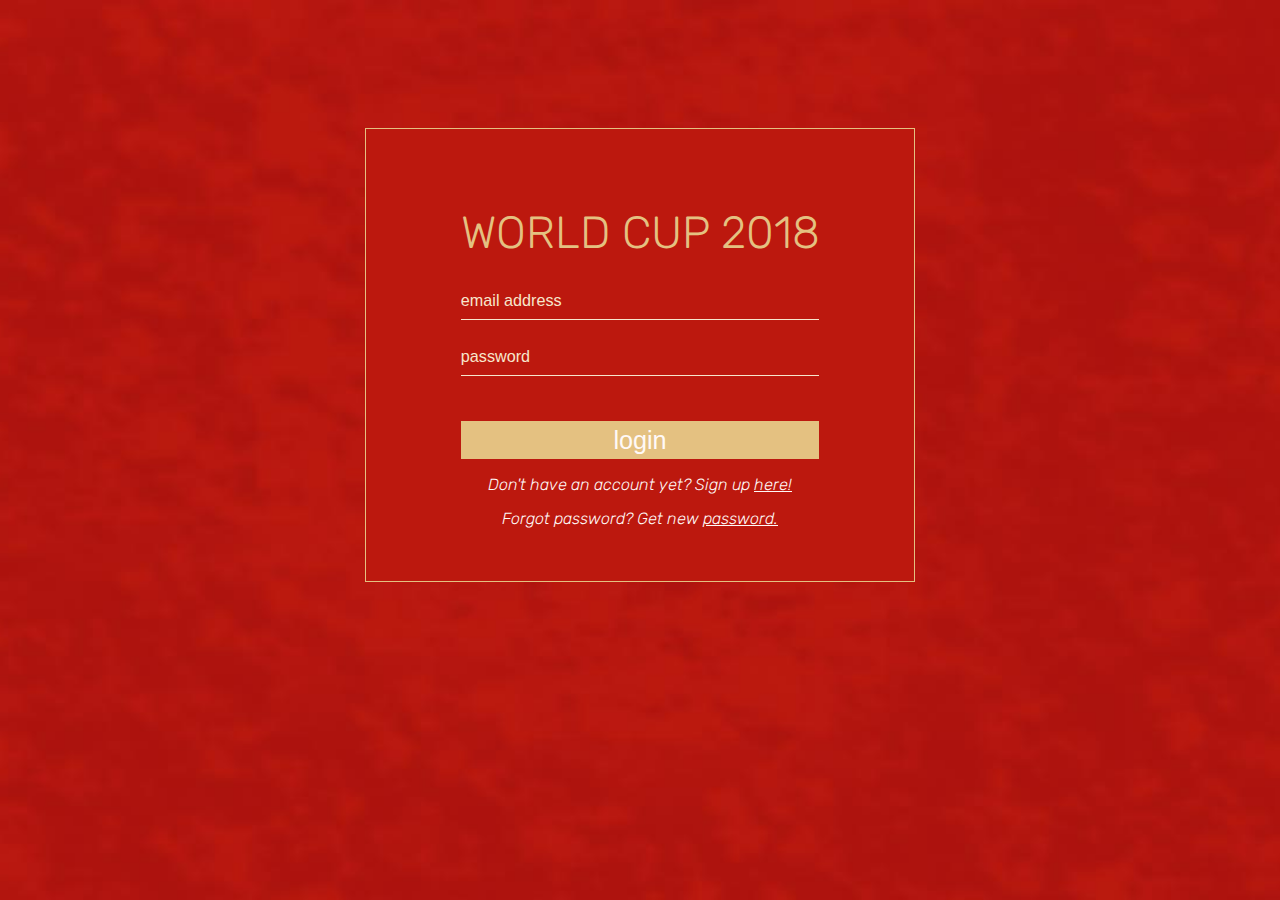
<file: www/index.html>
<!DOCTYPE html>
<html>
<head>
  <meta charset="UTF-8">
  <title>World Cup 2018 Login</title>
  <meta name="viewport" content="width=device-width, initial-scale=1.0, maximum-scale=3.0, minimum-scale=1.0, user-scalable=yes">
  <link href="https://fonts.googleapis.com/css?family=Rubik:300,400%7CZilla+Slab+Highlight" rel="stylesheet">
  <link href="css/reset.css" rel="stylesheet">
  <link href="css/wc-styles.css" rel="stylesheet">
  <!--<link href="https://unpkg.com/material-components-web@latest/dist/material-components-web.min.css" rel="stylesheet">-->
</head>

<body>
  <div class="hpBg">
    <div class="hpBox">
      <h1>world cup 2018</h1>
      <form action="#" id="logIn">
        <div>
          <input id="email" type="text" placeholder="email address">
        </div>

        <div>
          <input id="password" type="password" placeholder="password">
        </div>

        <button type="submit" class="btn">
          login
        </button>
      </form>
      <p>Don't have an account yet? Sign up <a href="admin-or-member.html">here!</a></p>
      <p>Forgot password? Get new <a href="#">password.</a></p>
    </div>
    <!-- end .hpBox-->
  </div>
  <!-- end .hpBg-->
</body>
</html>
</file>
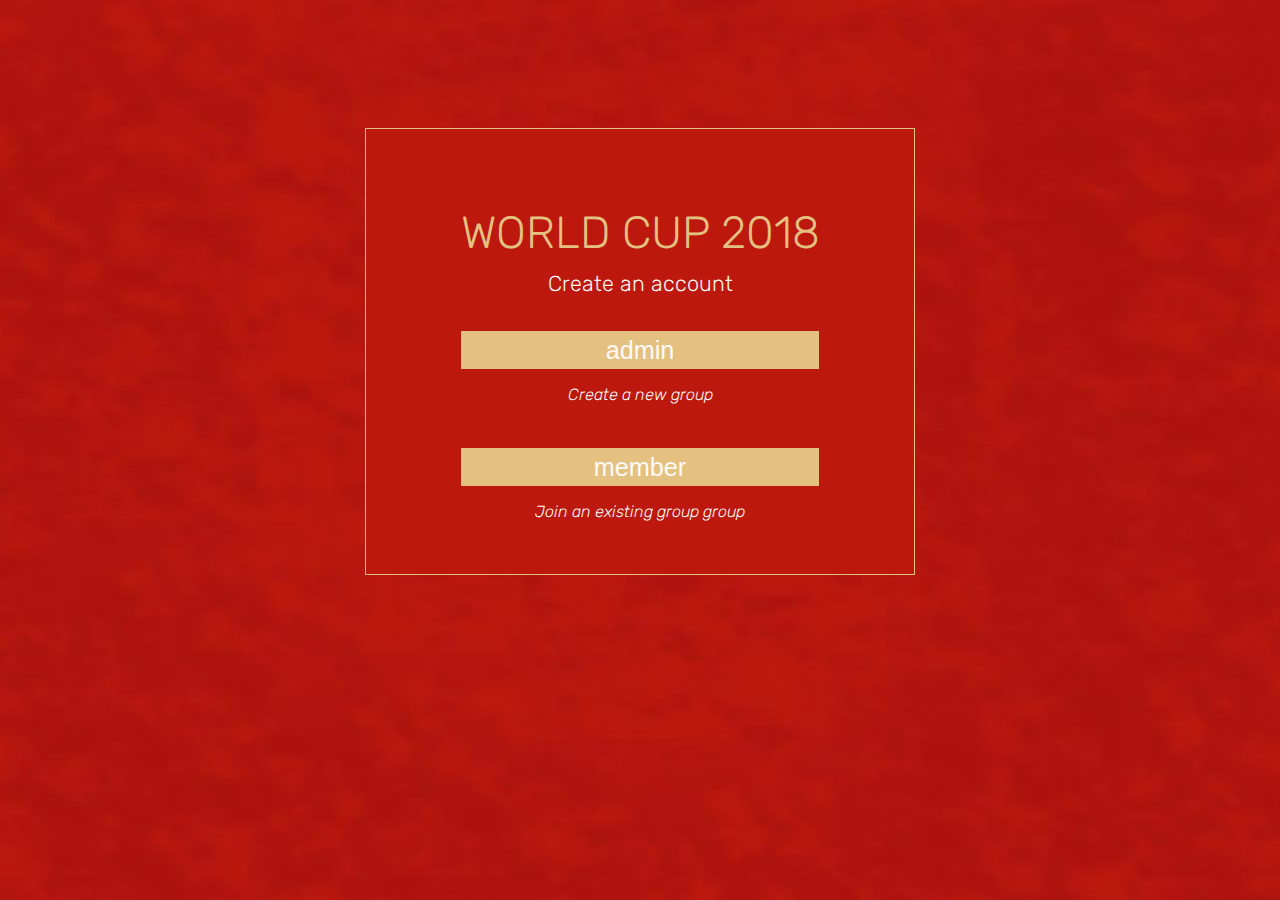
<file: www/admin-or-member.html>
<!doctype html>
<html>
<head>
<meta charset="UTF-8">
<title>Admin or Member</title>
<meta name="viewport" content="width=device-width, initial-scale=1.0, maximum-scale=3.0, minimum-scale=1.0, user-scalable=yes">
  <link href="https://fonts.googleapis.com/css?family=Rubik:300,400%7CZilla+Slab+Highlight" rel="stylesheet">
  <link href="css/reset.css" rel="stylesheet">
  <link href="css/wc-styles.css" rel="stylesheet">
  <!--<link href="https://unpkg.com/material-components-web@latest/dist/material-components-web.min.css" rel="stylesheet">-->
</head>

<body>
  <div class="hpBg">
    <div class="hpBox">
      <h1>world cup 2018</h1>
      <h2>Create an account</h2>
      <form action="new-admin.html" id="admin">
        <button type="submit" class="btn">
          admin
        </button>
      </form>
      <p>Create a new group</p>

      <form action="new-user.html" id="member">
        <button type="submit" class="btn">
          member
        </button>
      </form>
      <p>Join an existing group group</p>
    </div>
    <!-- end .hpBox-->
  </div>
  <!-- end .hpBg-->
</body>
</html>
</file>
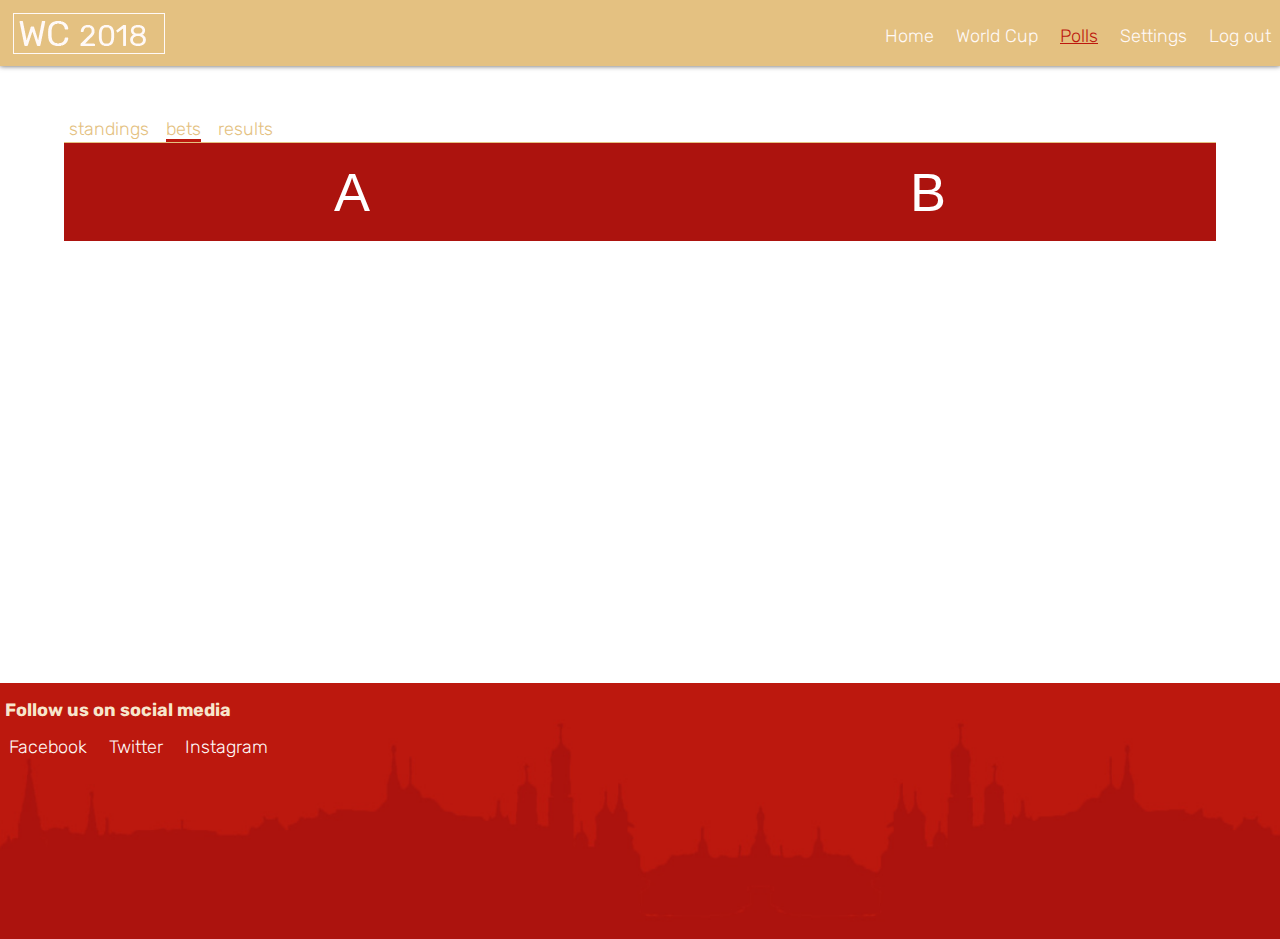
<file: www/bets.html>
<!doctype html>
<html>
<head>
<meta charset="UTF-8">
<title>Bets</title>
<meta name="viewport" content="width=device-width, initial-scale=1.0, maximum-scale=3.0, minimum-scale=1.0, user-scalable=yes">
<link href="https://fonts.googleapis.com/css?family=Rubik:300,400%7CZilla+Slab+Highlight" rel="stylesheet">
<link href="css/reset.css" rel="stylesheet">
<link href="css/wc-styles.css" rel="stylesheet">
</head>
<body>
  <div class="container">
    <img src="images/logo.png" alt="world cup 2018" id="logo">
    <nav role="navigation">
      <label for="show-menu" id="show-menu-label"></label>
      <input type="checkbox" id="show-menu" role="button" />

      <ul class="topnav">
        <li><a href="home-page.html">Home</a></li>
        <li><a href="world-cup.html">World Cup</a></li>
        <li><a href="standings.html"  class="active">Polls</a></li>
        <li><a href="settings.html">Settings</a></li>
        <li><a href="#">Log out</a></li>
      </ul>

    </nav>
  </div>

  <nav class="subNav">
    <ul>
      <li><a href="standings.html">standings</a></li>
      <li><a href="bets.html" class="active">bets</a></li>
      <li><a href="results.html">results</a></li>
    </ul>
  </nav>

  <main>
    <div class="flexContainer">
    <div class ="flexItem">
    <button class="accordion">A</button>
    <div class="groups">
      <form action="#">
        <fieldset>
          <label for="teamO">team1</label>
          <label for="teamT">team2</label>
          <input id="teamO" type="text" placeholder="-">
          <input id="teamT" type="text" placeholder="-">

          <p>Results - / -</p>
        </fieldset>

        <fieldset>
          <label for="teamTh">team3</label>
          <label for="teamF">team4</label>
          <input id="teamTh" type="text" placeholder="-">
          <input id="teamF" type="text" placeholder="-">

          <p>Results - / -</p>
        </fieldset>

        <button type="submit" class="btn">
          save
        </button>

      </form>

      <table class="standings bets">
        <thead>
          <tr>
            <th>No</th>
            <th>Team</th>
            <th>MP</th>
            <th>GD</th>
            <th>Points</th>
          </tr>
        </thead>

        <tbody>
          <tr>
            <td>1</td>
            <td>Team1</td>
            <td>0</td>
            <td>0</td>
            <td>0</td>
          </tr>

          <tr>
            <td>1</td>
            <td>Team1</td>
            <td>0</td>
            <td>0</td>
            <td>0</td>
          </tr>
        </tbody>
      </table>

    </div>
  </div> <!--end group A-->

  <div class ="flexItem">
  <button class="accordion">B</button>
  <div class="groups">
    <form action="#">
      <fieldset>
        <label for="teamO">team1</label>
        <label for="teamT">team2</label>
        <input id="teamO" type="text" placeholder="-">
        <input id="teamT" type="text" placeholder="-">

        <p>Results - / -</p>
      </fieldset>

      <fieldset>
        <label for="teamTh">team3</label>
        <label for="teamF">team4</label>
        <input id="teamTh" type="text" placeholder="-">
        <input id="teamF" type="text" placeholder="-">

        <p>Results - / -</p>
      </fieldset>

      <button type="submit" class="btn">
        save
      </button>

    </form>

    <table class="standings bets">
      <thead>
        <tr>
          <th>No</th>
          <th>Team</th>
          <th>MP</th>
          <th>GD</th>
          <th>Points</th>
        </tr>
      </thead>

      <tbody>
        <tr>
          <td>1</td>
          <td>Team1</td>
          <td>0</td>
          <td>0</td>
          <td>0</td>
        </tr>

        <tr>
          <td>1</td>
          <td>Team1</td>
          <td>0</td>
          <td>0</td>
          <td>0</td>
        </tr>
      </tbody>
    </table>

  </div>
</div> <!--end group B-->
</div> <!--end flexContainer-->
  </main>

  <footer>
    <div class="socialMedia">
      <h2>Follow us on social media</h2>

      <a href="http://facebook.com">Facebook</a>
      <a href="http://twitter.com">Twitter</a>
      <a href="http://instagram.com">Instagram</a>

    </div>
  </footer>

  <script>
var acc = document.getElementsByClassName("accordion");
var i;

for (i = 0; i < acc.length; i++) {
  acc[i].addEventListener("click", function() {
    this.classList.toggle("active");
    var panel = this.nextElementSibling;
    if (panel.style.maxHeight){
      panel.style.maxHeight = null;
    } else {
      panel.style.maxHeight = panel.scrollHeight + "px";
    }
  });
}
</script>
</body>
</html>
</file>
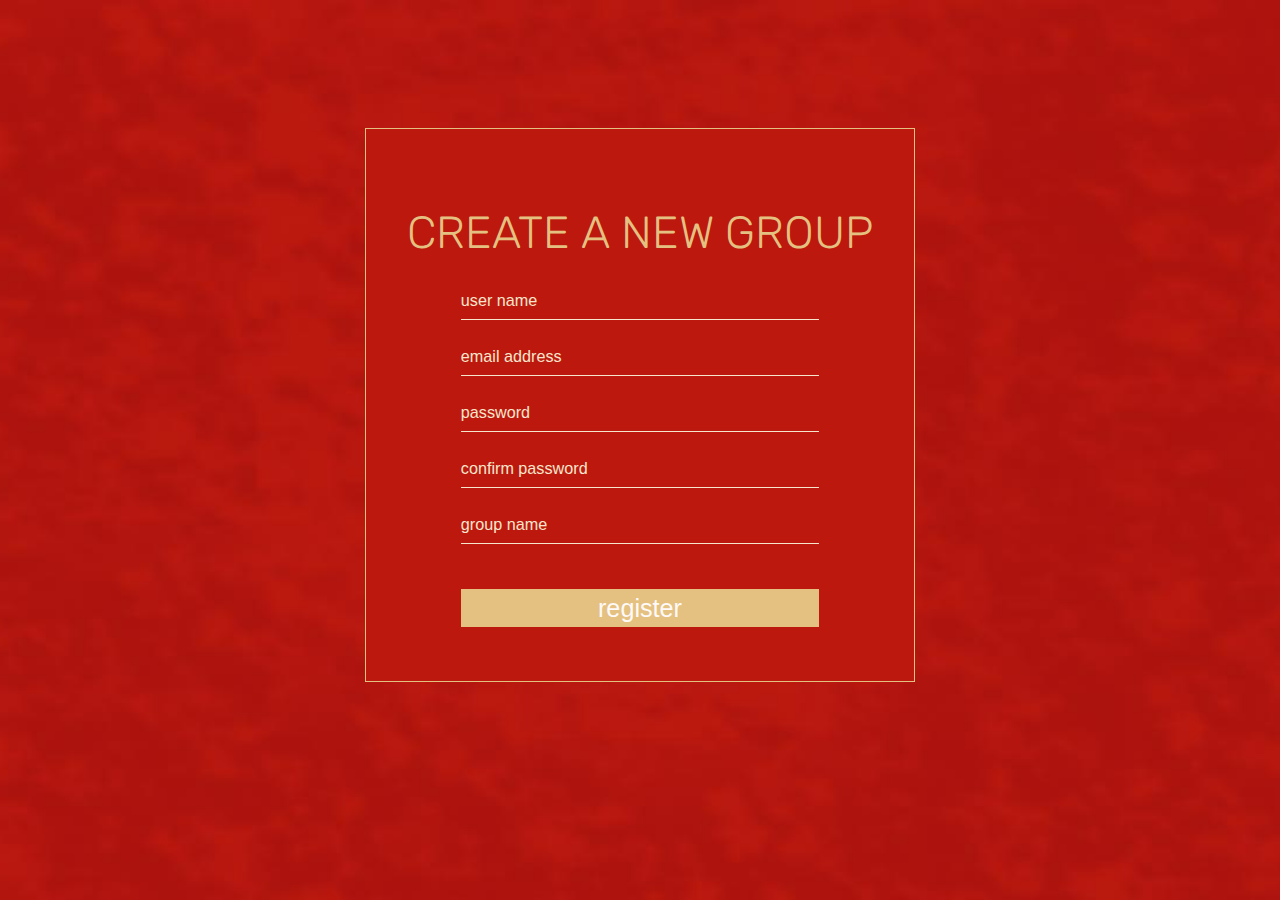
<file: www/new-admin.html>
<!doctype html>
<html>
<head>
<meta charset="UTF-8">
<title>New user</title>
<meta name="viewport" content="width=device-width, initial-scale=1.0, maximum-scale=3.0, minimum-scale=1.0, user-scalable=yes">
<link href="https://fonts.googleapis.com/css?family=Rubik:300,400%7CZilla+Slab+Highlight" rel="stylesheet">
<link href="css/reset.css" rel="stylesheet">
<link href="css/wc-styles.css" rel="stylesheet">
</head>

<body>
  <div class="hpBg">
    <div class="hpBox">
      <h1>Create a new group</h1>
      <form action="#" id="logIn">
        <div>
          <input id="userName" type="text" placeholder="user name">
        </div>

        <div>
          <input id="email" type="text" placeholder="email address">
        </div>

        <div>
          <input id="password" type="password" placeholder="password">
        </div>

        <div>
          <input id="confirmPassword" type="password" placeholder="confirm password">
        </div>

        <div>
          <input id="groupName" type="text" placeholder="group name">
        </div>

        <button type="submit" class="btn">
          register
        </button>
      </form>
    </div>
    <!-- end .hpBox-->
  </div>
  <!-- end .hpBg-->
</body>

</html>
</file>
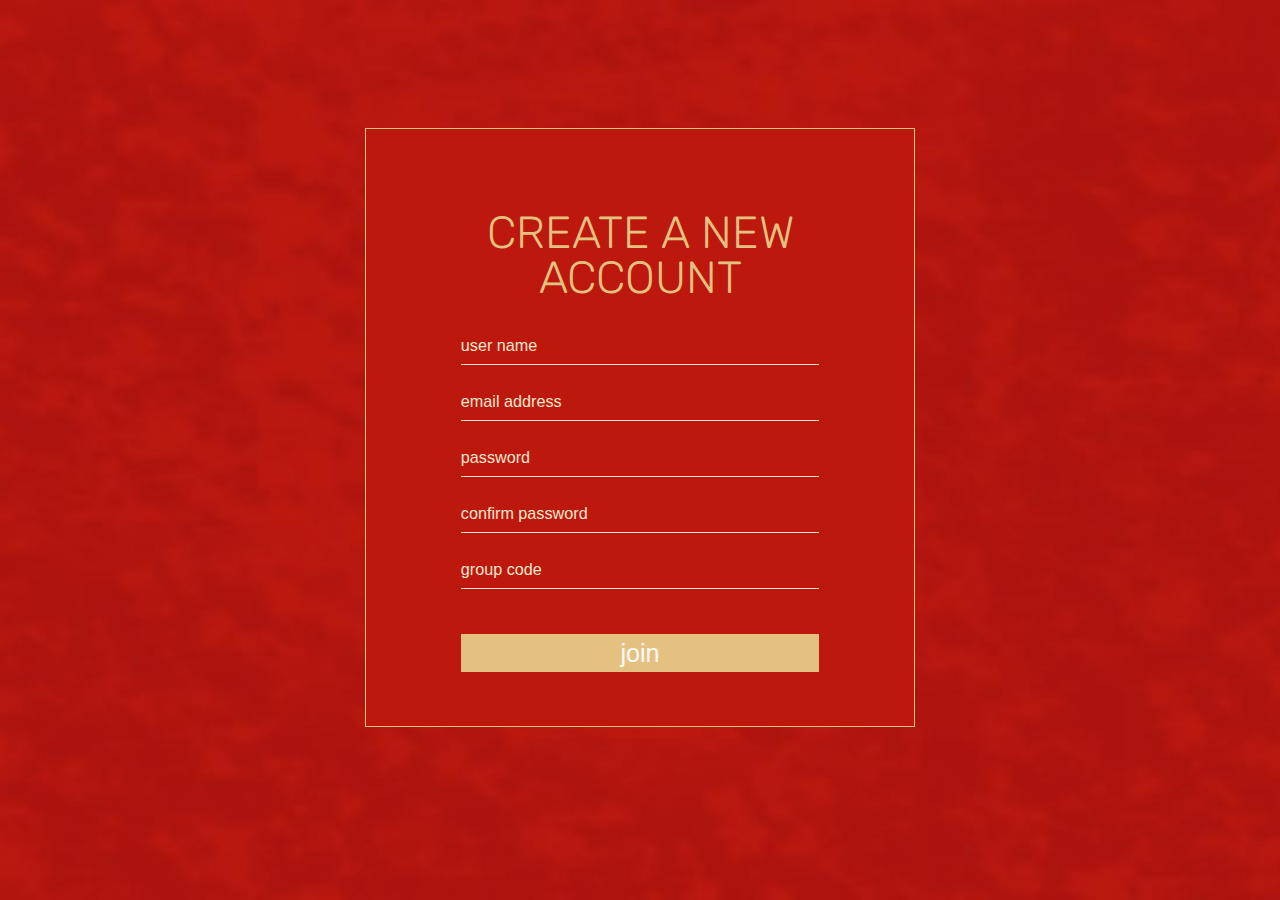
<file: www/new-user.html>
<!doctype html>
<html>
<head>
<meta charset="UTF-8">
<title>New user</title>
<meta name="viewport" content="width=device-width, initial-scale=1.0, maximum-scale=3.0, minimum-scale=1.0, user-scalable=yes">
<link href="https://fonts.googleapis.com/css?family=Rubik:300,400%7CZilla+Slab+Highlight" rel="stylesheet">
<link href="css/reset.css" rel="stylesheet">
<link href="css/wc-styles.css" rel="stylesheet">
</head>

<body>
  <div class="hpBg">
    <div class="hpBox">
      <h1>Create a new account</h1>
      <form action="#" id="logIn">
        <div>
          <input id="userName" type="text" placeholder="user name">
        </div>

        <div>
          <input id="email" type="text" placeholder="email address">
        </div>

        <div>
          <input id="password" type="password" placeholder="password">
        </div>

        <div>
          <input id="confirmPassword" type="password" placeholder="confirm password">
        </div>

        <div>
          <input id="groupCode" type="text" placeholder="group code">
        </div>

        <button type="submit" class="btn">
          join
        </button>
      </form>
    </div>
    <!-- end .hpBox-->
  </div>
  <!-- end .hpBg-->
</body>

</html>
</file>
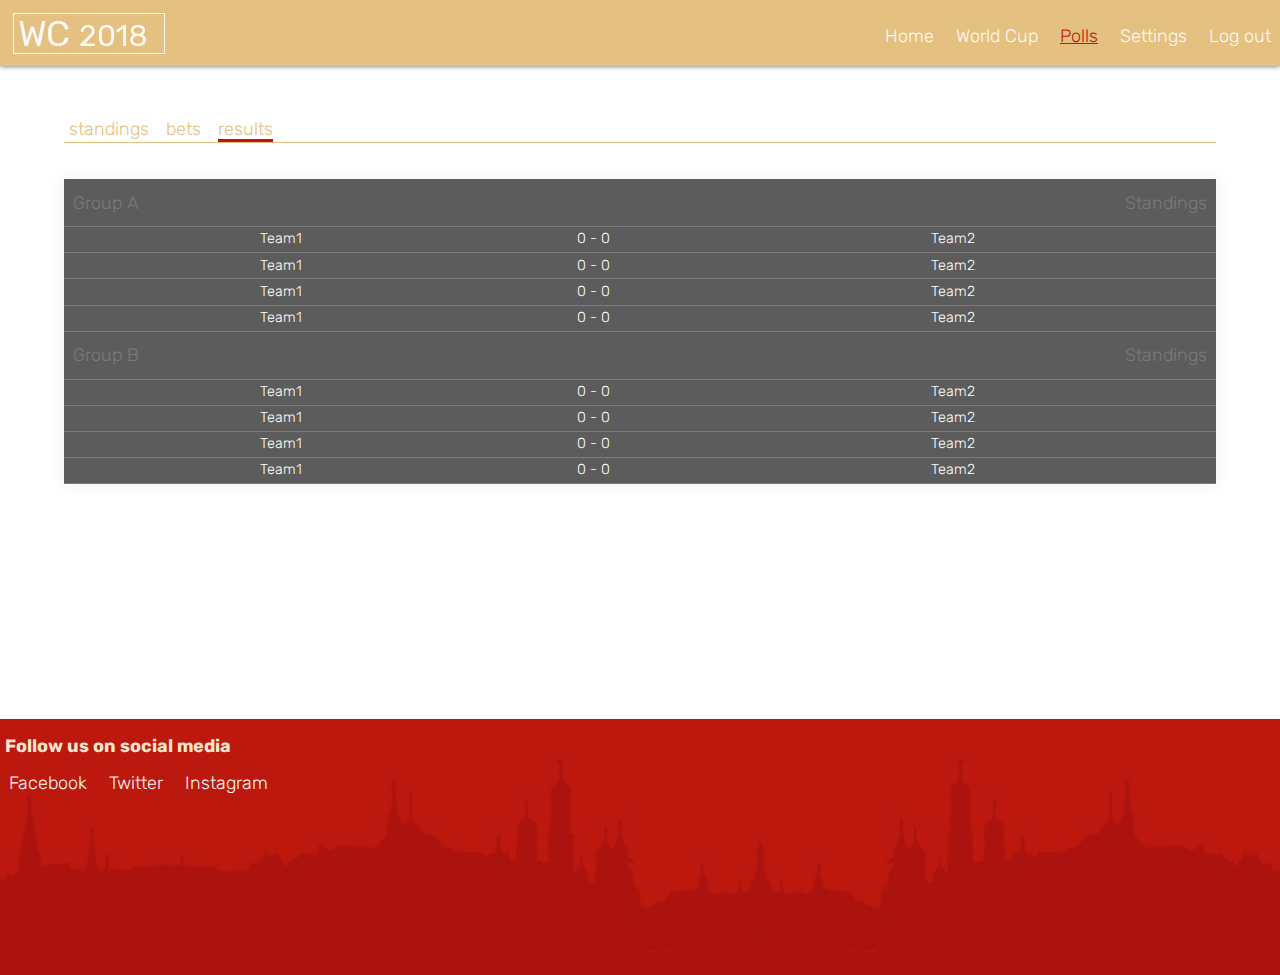
<file: www/results.html>
<!doctype html>
<html>
<head>
<meta charset="UTF-8">
<title>Standings</title>
<meta name="viewport" content="width=device-width, initial-scale=1.0, maximum-scale=3.0, minimum-scale=1.0, user-scalable=yes">
  <link href="https://fonts.googleapis.com/css?family=Rubik:300,400%7CZilla+Slab+Highlight" rel="stylesheet">
  <link href="css/reset.css" rel="stylesheet">
  <link href="css/wc-styles.css" rel="stylesheet">
  <!--<link href="https://unpkg.com/material-components-web@latest/dist/material-components-web.min.css" rel="stylesheet">-->
</head>

<body>
  <div class="container">
    <img src="images/logo.png" alt="world cup 2018" id="logo">
    <nav role="navigation">
      <label for="show-menu" id="show-menu-label"></label>
      <input type="checkbox" id="show-menu" role="button" />

      <ul class="topnav">
        <li><a href="home-page.html">Home</a></li>
        <li><a href="world-cup.html">World Cup</a></li>
        <li><a href="standings.html"  class="active">Polls</a></li>
        <li><a href="settings.html">Settings</a></li>
        <li><a href="#">Log out</a></li>
      </ul>

    </nav>
  </div>

  <nav class="subNav">
    <ul>
      <li><a href="standings.html" >standings</a></li>
      <li><a href="bets.html">bets</a></li>
      <li><a href="results.html" class="active">results</a></li>
    </ul>
  </nav>

  <main>

    <table class="standings results">

        <tr>
          <td>Group A</td>
          <td></td>
          <td>Standings</td>
        </tr>


        <tr>
          <td>Team1</td>
          <td>0 - 0</td>
          <td>Team2</td>
        </tr>

        <tr>
          <td>Team1</td>
          <td>0 - 0</td>
          <td>Team2</td>
        </tr>

        <tr>
          <td>Team1</td>
          <td>0 - 0</td>
          <td>Team2</td>
        </tr>

        <tr>
          <td>Team1</td>
          <td>0 - 0</td>
          <td>Team2</td>
        </tr>

        <tr>
          <td>Group B</td>
          <td></td>
          <td>Standings</td>
        </tr>


        <tr>
          <td>Team1</td>
          <td>0 - 0</td>
          <td>Team2</td>
        </tr>

        <tr>
          <td>Team1</td>
          <td>0 - 0</td>
          <td>Team2</td>
        </tr>

        <tr>
          <td>Team1</td>
          <td>0 - 0</td>
          <td>Team2</td>
        </tr>

        <tr>
          <td>Team1</td>
          <td>0 - 0</td>
          <td>Team2</td>
        </tr>
    </table>

  </main>

  <footer>
    <div class="socialMedia">
      <h2>Follow us on social media</h2>

      <a href="http://facebook.com">Facebook</a>
      <a href="http://twitter.com">Twitter</a>
      <a href="http://instagram.com">Instagram</a>

    </div>
  </footer>
</body>
</html>
</file>
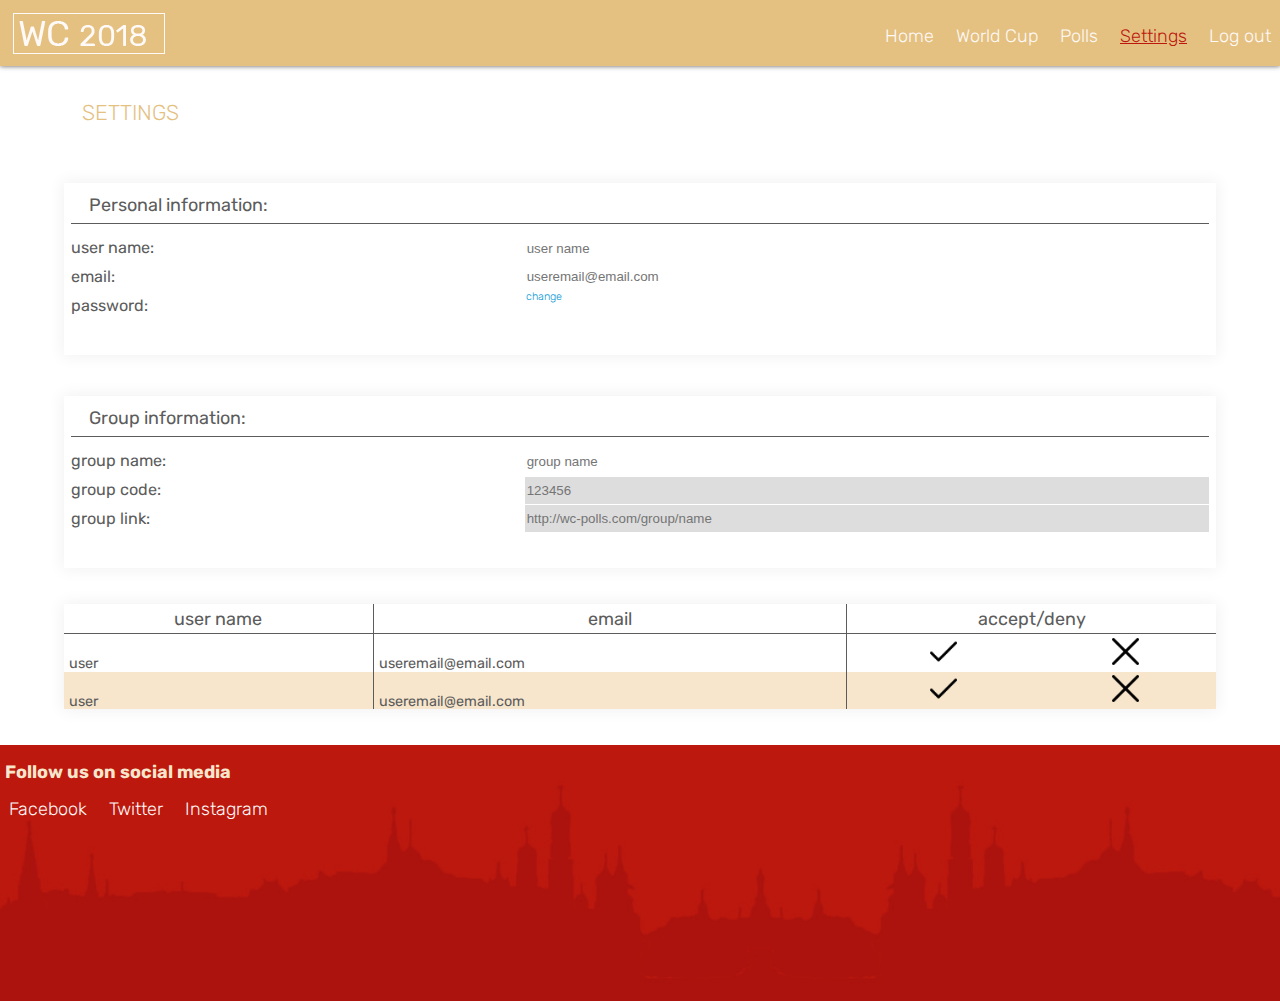
<file: www/settings.html>
<!doctype html>
<html>
<head>
<meta charset="UTF-8">
<title>Settings</title>
<meta name="viewport" content="width=device-width, initial-scale=1.0, maximum-scale=3.0, minimum-scale=1.0, user-scalable=yes">
  <link href="https://fonts.googleapis.com/css?family=Rubik:300,400%7CZilla+Slab+Highlight" rel="stylesheet">
  <link href="css/reset.css" rel="stylesheet">
  <link href="css/wc-styles.css" rel="stylesheet">
  <!--<link href="https://unpkg.com/material-components-web@latest/dist/material-components-web.min.css" rel="stylesheet">-->
</head>

<body>
  <div class="container">
    <img src="images/logo.png" alt="world cup 2018" id="logo">
    <nav role="navigation">
      <label for="show-menu" id="show-menu-label"></label>
      <input type="checkbox" id="show-menu" role="button" />

      <ul class="topnav">
        <li><a href="home-page.html">Home</a></li>
        <li><a href="world-cup.html">World Cup</a></li>
        <li><a href="standings.html">Polls</a></li>
        <li><a href="settings.html" class="active">Settings</a></li>
        <li><a href="#">Log out</a></li>
      </ul>

    </nav>
  </div>

  <main>
    <h1>Settings</h1>

    <form action="#" id="settingsForm">
      <fieldset>
        <legend>Personal information:</legend>

        <div>
          <label for="userName">user name:</label>
          <input type="text" id="userName" placeholder="user name">
        </div>

        <div>
          <label for="email">email:</label>
          <input id="email" type="text" placeholder="useremail@email.com">
        </div>

        <div>
          <label for="password">password:</label>
          <a href="#">change</a>
        </div>
      </fieldset>

      <fieldset>
        <legend>Group information:</legend>

        <div>
          <label for="groupName">group name:</label>
          <input type="text" id="groupName" placeholder="group name">
        </div>

        <div>
          <label for="groupID">group code:</label>
          <input id="groupID" disabled="disabled" type="text" placeholder="123456">
        </div>

        <div>
          <label for="groupLink">group link:</label>
          <input id="groupLink" disabled="disabled" type="text" placeholder="http://wc-polls.com/group/name">
        </div>
      </fieldset>
    </form>

    <table>
      <thead>
        <tr>
          <th>user name</th>
          <th>email</th>
          <th>accept/deny</th>
        </tr>
      </thead>

      <tbody>
        <tr>
          <td>user</td>
          <td>useremail@email.com</td>
          <td>
            <a href="#"><img src="images/tick.png" alt="accept"></a>
            <a href="#"><img src="images/cancel.png" alt="deny"></a>
          </td>
        </tr>

        <tr>
          <td>user</td>
          <td>useremail@email.com</td>
          <td>
            <a href="#"><img src="images/tick.png" alt="accept"></a>
            <a href="#"><img src="images/cancel.png" alt="deny"></a>
          </td>
        </tr>
      </tbody>
    </table>

  </main>

  <footer>
    <div class="socialMedia">
      <h2>Follow us on social media</h2>

      <a href="http://facebook.com">Facebook</a>
      <a href="http://twitter.com">Twitter</a>
      <a href="http://instagram.com">Instagram</a>

    </div>
  </footer>
</body>
</html>
</file>
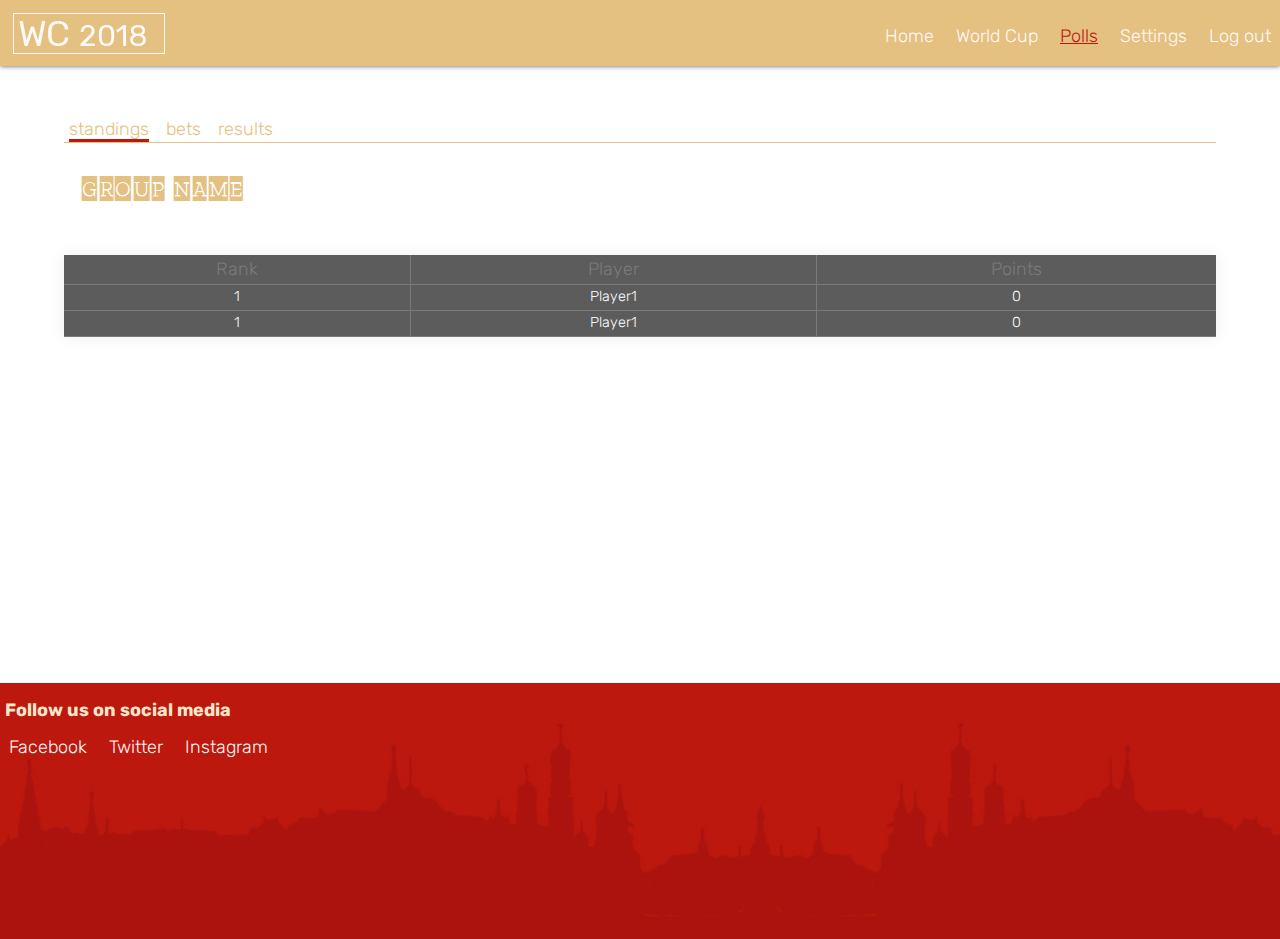
<file: www/standings.html>
<!doctype html>
<html>
<head>
<meta charset="UTF-8">
<title>Standings</title>
<meta name="viewport" content="width=device-width, initial-scale=1.0, maximum-scale=3.0, minimum-scale=1.0, user-scalable=yes">
  <link href="https://fonts.googleapis.com/css?family=Rubik:300,400%7CZilla+Slab+Highlight" rel="stylesheet">
  <link href="css/reset.css" rel="stylesheet">
  <link href="css/wc-styles.css" rel="stylesheet">
  <!--<link href="https://unpkg.com/material-components-web@latest/dist/material-components-web.min.css" rel="stylesheet">-->
</head>

<body>
  <div class="container">
    <img src="images/logo.png" alt="world cup 2018" id="logo">
    <nav role="navigation">
      <label for="show-menu" id="show-menu-label"></label>
      <input type="checkbox" id="show-menu" role="button" />

      <ul class="topnav">
        <li><a href="home-page.html">Home</a></li>
        <li><a href="world-cup.html">World Cup</a></li>
        <li><a href="standings.html"  class="active">Polls</a></li>
        <li><a href="settings.html">Settings</a></li>
        <li><a href="#">Log out</a></li>
      </ul>

    </nav>
  </div>

  <nav class="subNav">
    <ul>
      <li><a href="standings.html" class="active">standings</a></li>
      <li><a href="bets.html">bets</a></li>
      <li><a href="results.html">results</a></li>
    </ul>
  </nav>

  <main>
    <h1 class="pollsH">Group name</h1>

    <table class="standings">
      <thead>
        <tr>
          <th>Rank</th>
          <th>Player</th>
          <th>Points</th>
        </tr>
      </thead>

      <tbody>
        <tr>
          <td>1</td>
          <td>Player1</td>
          <td>0</td>
        </tr>

        <tr>
          <td>1</td>
          <td>Player1</td>
          <td>0</td>
        </tr>
      </tbody>
    </table>

  </main>

  <footer>
    <div class="socialMedia">
      <h2>Follow us on social media</h2>

      <a href="http://facebook.com">Facebook</a>
      <a href="http://twitter.com">Twitter</a>
      <a href="http://instagram.com">Instagram</a>

    </div>
  </footer>
</body>
</html>
</file>
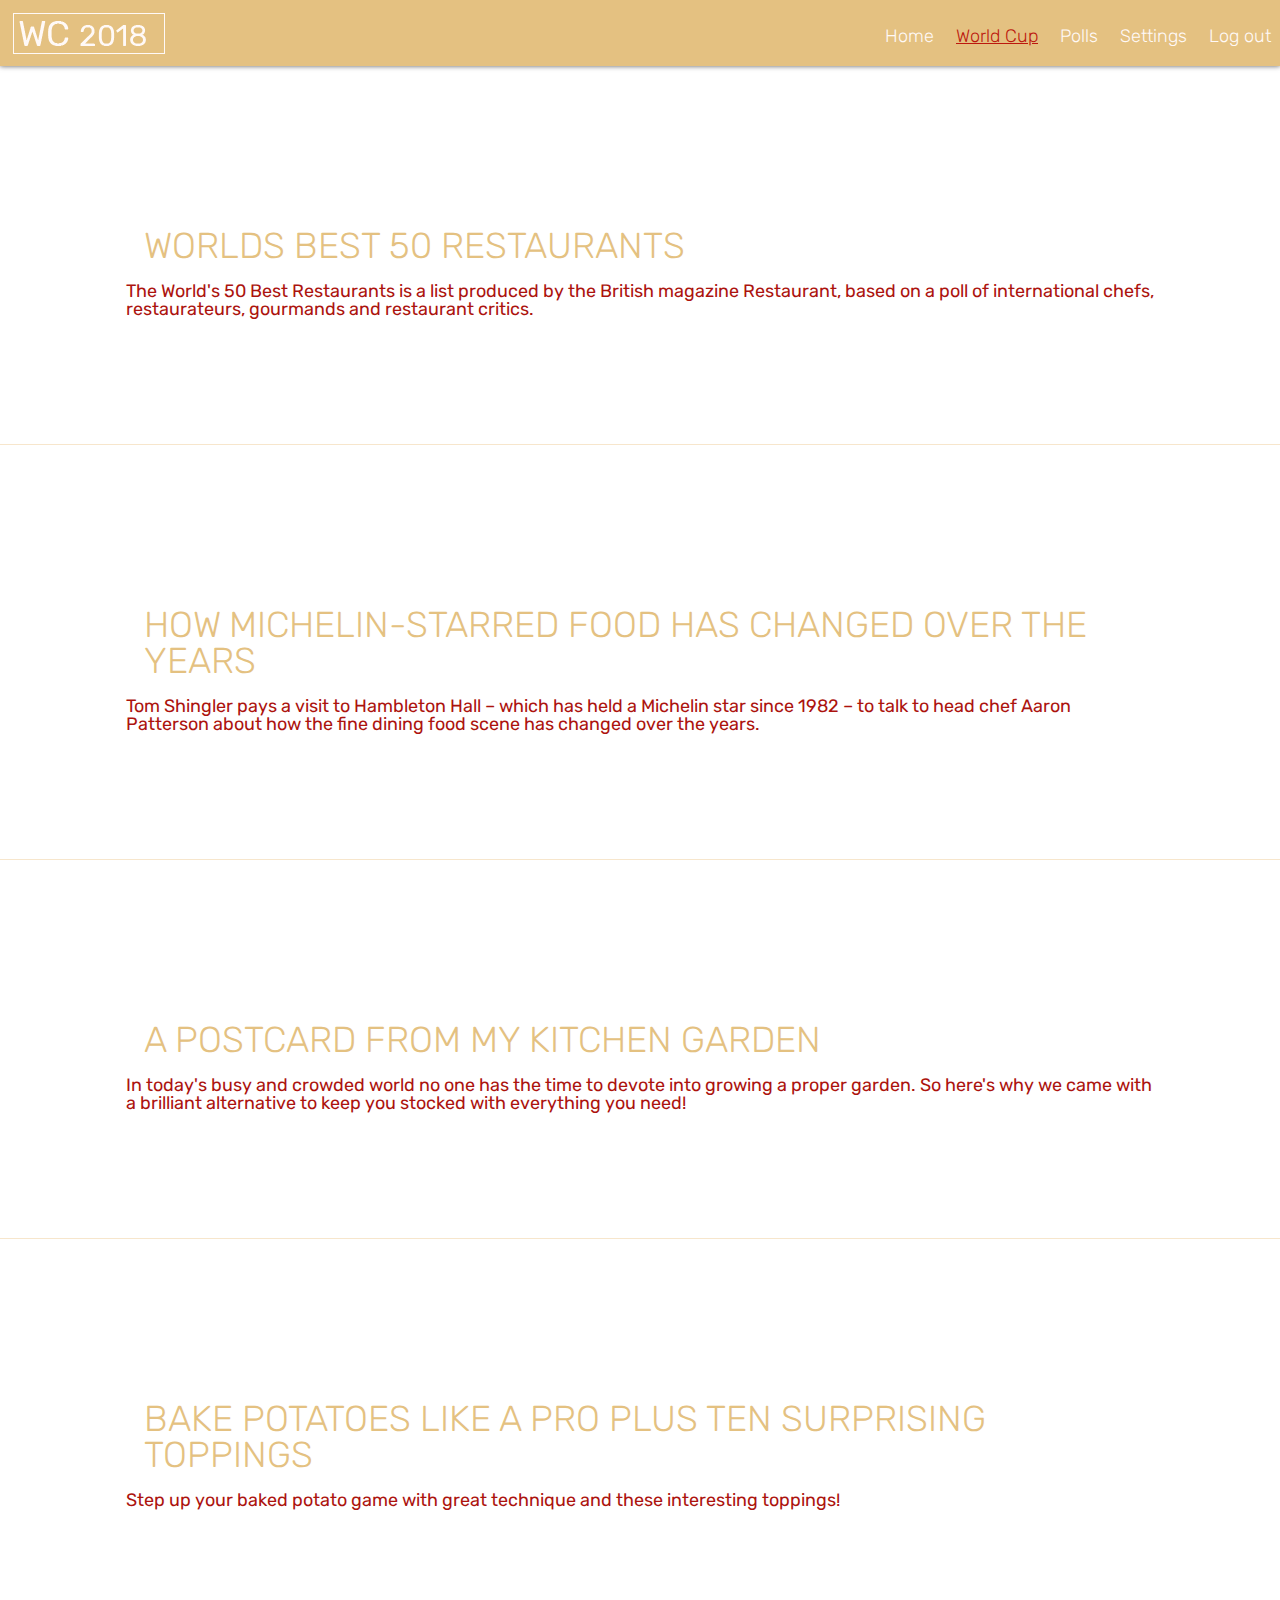
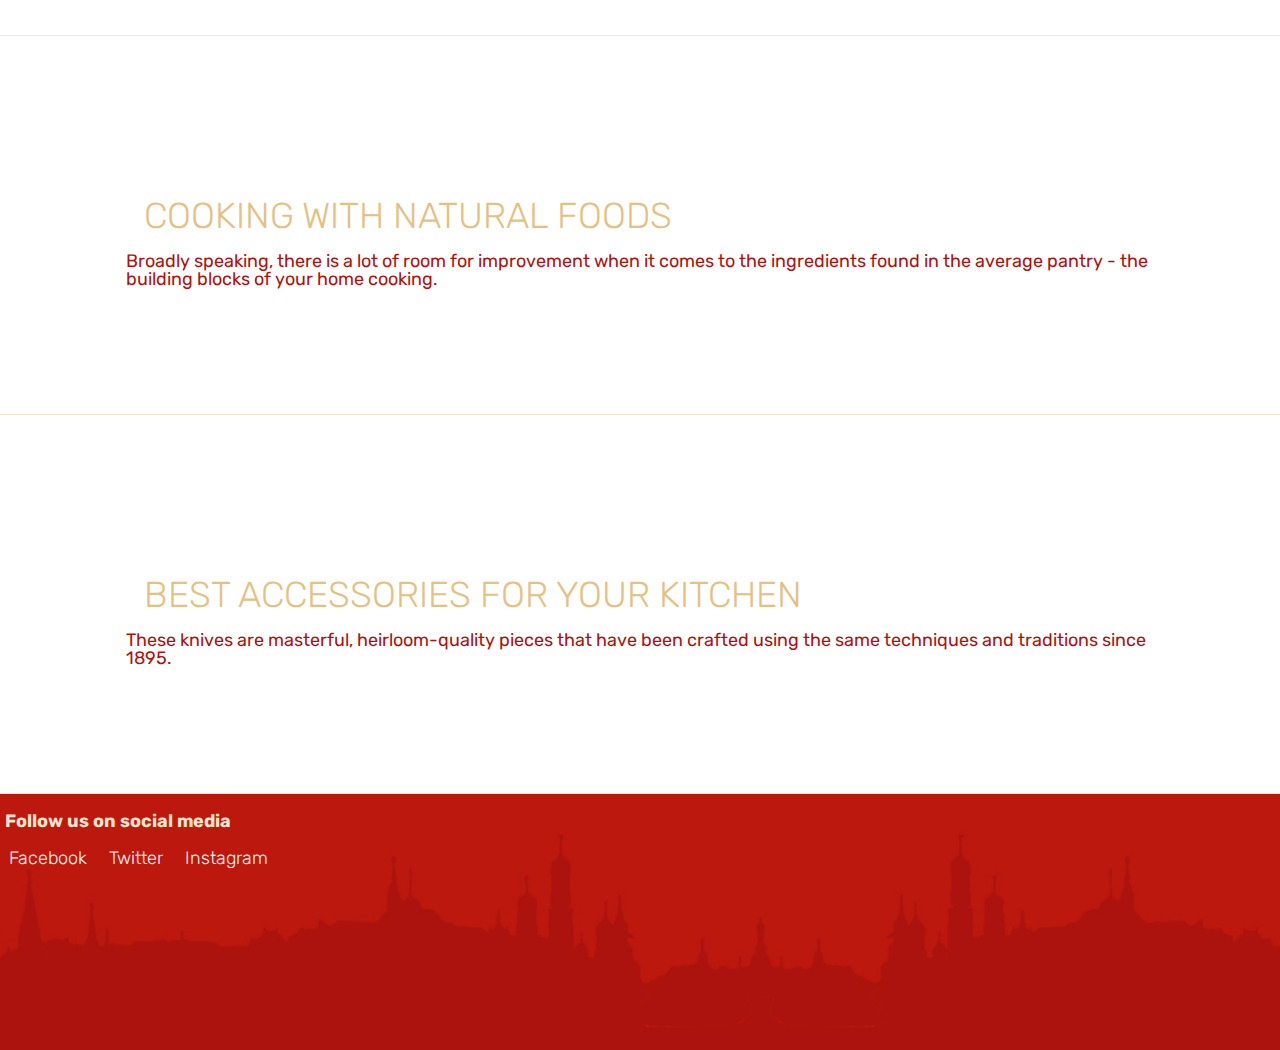
<file: www/world-cup.html>
<!DOCTYPE html>
<html>

<head>
  <meta charset="UTF-8">
  <title>World Cup Bets</title>
  <meta name="viewport" content="width=device-width, initial-scale=1.0, maximum-scale=3.0, minimum-scale=1.0, user-scalable=yes">
  <link href="https://fonts.googleapis.com/css?family=Rubik:300,400%7CZilla+Slab+Highlight" rel="stylesheet">
  <link href="css/reset.css" rel="stylesheet">
  <link href="css/wc-styles.css" rel="stylesheet">
  <link rel="stylesheet" id="ms-fonts" href="https://fonts.googleapis.com/css?family=Oswald:200,600|Roboto:regular" type="text/css" media="all" />
  <!-- Base MasterSlider style sheet -->
  <link rel="stylesheet" href="css/masterslider.main.css" />
  <link rel="stylesheet" href="css/style.css" />
  <!-- jQuery -->
  <script src="https://code.jquery.com/jquery-2.2.4.min.js" integrity="sha256-BbhdlvQf/xTY9gja0Dq3HiwQF8LaCRTXxZKRutelT44=" crossorigin="anonymous"></script>
  <script src="js/jquery.easing.min.js"></script>
  <!-- Master Slider -->
  <script src="js/masterslider.min.js"></script>
</head>

<body>
  <div class="container">
    <img src="images/logo.png" alt="world cup 2018" id="logo">
    <nav role="navigation">
      <label for="show-menu" id="show-menu-label"></label>
      <input type="checkbox" id="show-menu" role="button" />

      <ul class="topnav">
        <li><a href="home-page.html">Home</a></li>
        <li><a href="world-cup.html" class="active">World Cup</a></li>
        <li><a href="standings.html">Polls</a></li>
        <li><a href="settings.html">Settings</a></li>
        <li><a href="#">Log out</a></li>
      </ul>

    </nav>
  </div>
  <main class="blog">
		<article>
      <img src="images/flag.jpeg" alt="flag">
			<h1>Worlds Best 50 Restaurants</h1>
			<h2>The World's 50 Best Restaurants is a list produced by the British magazine Restaurant, based on a poll of international
			 chefs, restaurateurs, gourmands and restaurant critics.</h2>
		</article>

		<article>
      <img src="images/cramps.jpeg" alt="flag">
			<h1>How Michelin-starred food has changed over the years</h1>
			<h2>Tom Shingler pays a visit to Hambleton Hall – which has held a Michelin star since 1982 – to talk to head chef
			Aaron Patterson about how the fine dining food scene has changed over the years.</h2>
		</article>

		<article>
			<h1>A Postcard from My Kitchen Garden</h1>
			<h2>In today's busy and crowded world no one has the time to devote into growing a proper garden. So here's why we came
			with a brilliant alternative to keep you stocked with everything you need!</h2>
		</article>

		<article>
			<h1>Bake Potatoes Like a Pro plus Ten Surprising Toppings</h1>
			<h2>Step up your baked potato game with great technique and these interesting toppings!</h2>
	   </article>

		<article>
			<h1>Cooking with Natural Foods</h1>
			<h2>Broadly speaking, there is a lot of room for improvement when it comes to the ingredients found in the average pantry - the
			building blocks of your home cooking.</h2>
			</article>

		<article>
			<h1>Best accessories for your kitchen</h1>
			<h2>These knives are masterful, heirloom-quality pieces that have been crafted using the same techniques and
			traditions since 1895.</h2>
			</article>

	</main>

  <footer>
    <div class="socialMedia">
      <h2>Follow us on social media</h2>

      <a href="http://facebook.com">Facebook</a>
      <a href="http://twitter.com">Twitter</a>
      <a href="http://instagram.com">Instagram</a>

    </div>
  </footer>


</body>

</html>
</file>
<file: www/css/wc-styles.css>
@charset "UTF-8";
@import url("https://fonts.googleapis.com/css?family=Rubik:300,400%7CZilla+Slab+Highlight");
html {
  font-family: "Rubik", "Trebuchet MS", "Open sans", Helvetica, sans-serif;
  font-size: 18px; }

main {
  min-height: 60vh; }

.hpBg {
  width: 100vw;
  height: 100vh;
  background-image: url("../images/homepage.jpg");
  background-size: cover;
  background-position: center;
  background-repeat: no-repeat;
  overflow: hidden; }

.hpBox {
  width: 70vw;
  margin: 40vw auto 0;
  padding: 2.5rem 1rem;
  border: 1px solid #e4c181;
  background-color: #bc180e; }
  @media (min-width: 560px) {
    .hpBox {
      width: 60%; } }
  @media (min-width: 768px) {
    .hpBox {
      width: 50%; } }
  @media (min-width: 1020px) {
    .hpBox {
      margin: 10vw auto 0;
      width: 40%; } }
  @media (min-width: 1400px) {
    .hpBox {
      width: 30%;
      margin: 20vw auto 0; } }
  .hpBox h1 {
    font-size: 2rem;
    color: #e4c181;
    font-weight: 100;
    text-align: center;
    padding-bottom: 1rem; }
    @media (min-width: 768px) {
      .hpBox h1 {
        font-size: 2.5rem; } }
  .hpBox h2 {
    font-size: 1.2rem;
    color: #fff9f7;
    font-weight: 100;
    text-align: center; }
  .hpBox #logIn, .hpBox #admin, .hpBox #member {
    width: 70%;
    margin: 0 auto; }
    @media (min-width: 768px) {
      .hpBox #logIn, .hpBox #admin, .hpBox #member {
        font-size: 1.2rem; } }
    .hpBox #logIn input, .hpBox #admin input, .hpBox #member input {
      width: 100%;
      margin: 0.5rem 0;
      padding: 0.5rem 0;
      box-sizing: border-box;
      background-color: #bc180e;
      border-top: 0;
      border-left: 0;
      border-right: 0;
      border-bottom: 1px solid #f7e6cc;
      color: #e4c181; }
      @media (min-width: 768px) {
        .hpBox #logIn input, .hpBox #admin input, .hpBox #member input {
          font-size: 0.9rem;
          font-weight: 100; } }
    .hpBox #logIn input::placeholder, .hpBox #admin input::placeholder, .hpBox #member input::placeholder {
      color: #f7e6cc; }
    .hpBox #logIn input:focus, .hpBox #admin input:focus, .hpBox #member input:focus {
      outline: none;
      border-bottom: 1px solid #e4c181; }
    .hpBox #logIn input:focus::placeholder, .hpBox #admin input:focus::placeholder, .hpBox #member input:focus::placeholder {
      color: #e4c181;
      padding: 0; }
    .hpBox #logIn .btn, .hpBox #admin .btn, .hpBox #member .btn {
      width: 100%;
      background: #e4c181;
      margin: 2rem auto 0.5rem;
      font-size: 1.2rem;
      color: #fff9f7;
      font-weight: 100;
      line-height: 2rem;
      border: 0; }
      @media (min-width: 768px) {
        .hpBox #logIn .btn, .hpBox #admin .btn, .hpBox #member .btn {
          font-size: 1.4rem; } }
    .hpBox #logIn .btn:hover, .hpBox #admin .btn:hover, .hpBox #member .btn:hover {
      background-color: #ac130e;
      color: #e4c181;
      cursor: pointer; }
  .hpBox p {
    font-size: 0.7rem;
    font-style: italic;
    font-weight: 100;
    color: #fff9f7;
    text-align: center;
    padding: 0.5rem 0; }
    @media (min-width: 768px) {
      .hpBox p {
        font-size: 0.9rem; } }
  .hpBox a:link, .hpBox a:visited {
    color: #fff9f7; }
  .hpBox a:hover, .hpBox a:active {
    color: #e4c181; }

.container {
  background-color: #e4c181;
  overflow: hidden;
  box-shadow: 0px 0px 5px 0px #5c5c5c; }

#logo {
  float: right;
  padding: 0.7rem; }
  @media (min-width: 768px) {
    #logo {
      float: left; } }

nav {
  clear: both; }
  @media (min-width: 768px) {
    nav {
      clear: none;
      float: right; } }

ul.topnav {
  display: none;
  list-style-type: none;
  margin: 0;
  padding: 0;
  overflow: hidden;
  background-color: #e4c181; }
  @media (min-width: 768px) {
    ul.topnav {
      display: block;
      margin-top: 1rem; } }

ul.topnav li {
  display: block;
  padding: 0.5rem; }
  @media (min-width: 768px) {
    ul.topnav li {
      display: inline-block; } }

ul.topnav li a {
  display: block;
  color: #fff9f7;
  font-weight: 100;
  text-align: center;
  text-decoration: none; }

ul.topnav li a:hover:not(.active) {
  color: #bc180e;
  text-decoration: underline; }

ul.topnav li a.active {
  color: #bc180e;
  text-decoration: underline; }

#show-menu {
  position: absolute;
  top: 25px;
  display: block; }
  @media (min-width: 768px) {
    #show-menu {
      display: none; } }

@media (min-width: 768px) {
  #show-menu-label {
    display: none; } }

#show-menu::after {
  position: absolute;
  left: 0;
  top: -25px;
  content: "☰";
  display: block;
  background-color: #e4c181;
  color: #fff9f7;
  font-size: 2rem;
  padding: 0.3rem 0.5rem; }

#show-menu:checked + ul {
  display: block; }

main {
  width: 90vw;
  margin: 0 auto; }

h1 {
  padding: 2rem 1rem 1rem;
  font-size: 1.2rem;
  color: #e4c181;
  font-weight: 100;
  text-transform: uppercase; }

#settingsForm {
  color: #5c5c5c; }
  #settingsForm fieldset {
    padding: 0 0.4rem 2rem;
    box-shadow: 0 0 15px 2px #f2f2f2; }
  #settingsForm legend {
    width: 100%;
    box-sizing: border-box;
    padding: 3rem 1rem 0.5rem;
    margin-bottom: 0.5rem;
    border-bottom: 1px solid #5c5c5c; }
  #settingsForm div {
    padding-top: 0.1rem;
    display: flex; }
  #settingsForm label {
    font-size: 0.9rem;
    width: 40%;
    padding: 0.3rem 0; }
  #settingsForm input {
    border: 0;
    width: 60%; }
  #settingsForm a:link, #settingsForm a:visited {
    text-decoration: none;
    color: #0997d5;
    font-size: 0.6rem;
    font-weight: 100; }
  #settingsForm #groupID, #settingsForm #groupLink {
    background-color: #dddddd; }

table {
  margin: 2rem auto;
  width: 100%;
  color: #5c5c5c;
  box-shadow: 0 0 15px 2px #f2f2f2;
  border-collapse: separate;
  vertical-align: bottom; }
  table td:first-of-type {
    display: none; }
    @media (min-width: 560px) {
      table td:first-of-type {
        display: table-cell;
        border-right: 1px solid #5c5c5c; } }
  table td:nth-of-type(n+3) {
    display: flex; }
  table th:first-child {
    display: none; }
    @media (min-width: 560px) {
      table th:first-child {
        display: block; } }
  table th {
    border-bottom: 1px solid #5c5c5c;
    box-sizing: border-box;
    padding: 0.3rem; }
  table td {
    padding-left: 0.3rem;
    font-size: 0.8rem; }
  table th:nth-of-type(1), table th:nth-of-type(2), table td:nth-of-type(1), table td:nth-of-type(2) {
    border-right: 1px solid #5c5c5c; }
  table tr:nth-of-type(n+2) {
    background-color: #f7e6cc; }
  table a:link, table a:visited {
    width: 50%;
    text-align: center; }
  table img {
    display: inline;
    width: 3vh;
    margin: 0 auto;
    padding: 0.2rem 0.5rem; }

footer {
  height: 20vw;
  min-height: 223px;
  background-image: url("../images/footer.jpg");
  background-repeat: no-repeat;
  background-position: center;
  background-size: cover;
  bottom: 0; }

.socialMedia h2 {
  padding: 1rem 0.3rem;
  font-size: 1rem;
  color: #f7e6cc;
  font-weight: bold; }
.socialMedia a:link, .socialMedia a:visited {
  display: block;
  padding: 0.2rem 0.5rem;
  color: #fff9f7;
  text-decoration: none;
  font-weight: 100; }
  @media (min-width: 768px) {
    .socialMedia a:link, .socialMedia a:visited {
      display: inline; } }

.subNav {
  float: none;
  padding: 3rem 0 0; }
  .subNav ul {
    width: 90%;
    margin: 0 auto;
    border-bottom: 1px solid #e4c181; }
  .subNav ul li {
    display: inline;
    padding: 0 0.4rem 0 0.3rem; }
    .subNav ul li a:link, .subNav ul li a:visited {
      text-decoration: none;
      color: #e4c181;
      font-weight: 100;
      display: inline-block; }
    .subNav ul li .active, .subNav ul li a:hover, .subNav ul li a:active {
      border-bottom: 3px solid #bc180e;
      padding-bottom: 1px; }

.pollsH {
  font-family: "Zilla Slab Highlight", cursive;
  letter-spacing: 0.15rem; }

.standings {
  color: white;
  background-color: #5c5c5c; }
  .standings th {
    color: #7b7a78;
    font-weight: 100;
    border-bottom: 1px solid #7b7a78; }
  .standings td:first-of-type, .standings th:first-child {
    display: table-cell;
    border-right: 1px solid #7b7a78;
    border-bottom: 1px solid #7b7a78; }
  .standings tr:nth-of-type(n+2) {
    background-color: #5c5c5c; }
  .standings th:nth-of-type(1), .standings th:nth-of-type(2), .standings td:nth-of-type(1), .standings td:nth-of-type(2) {
    border-right: 1px solid #7b7a78;
    border-bottom: 1px solid #7b7a78; }
  .standings td:nth-of-type(3) {
    border-bottom: 1px solid #7b7a78;
    display: table-cell; }
  .standings td {
    padding: 0.3rem 0;
    text-align: center;
    font-weight: 100; }

.results tr:nth-of-type(5n+1) {
  color: #7b7a78;
  font-weight: 100;
  border-bottom: 1px solid #7b7a78; }
  .results tr:nth-of-type(5n+1) td:nth-of-type(1) {
    text-align: left;
    padding: 0.8rem 0 0.8rem 0.5rem;
    font-size: 1rem; }
  .results tr:nth-of-type(5n+1) td:nth-of-type(3) {
    text-align: right;
    padding: 0.8rem 0.5rem 0.8rem 0;
    font-size: 1rem; }
.results td:nth-of-type(1), .results td:nth-of-type(2) {
  border-right: 0; }

@media (min-width: 560px) {
  .flexContainer {
    display: flex;
    flex-direction: row; } }
.flexContainer .flexItem {
  width: 100%;
  background-color: #313131; }
  .flexContainer .flexItem .accordion {
    background-color: #ac130e;
    color: white;
    cursor: pointer;
    padding: 18px;
    width: 100%;
    border: none;
    text-align: center;
    outline: none;
    font-size: 3rem;
    transition: 0.4s; }
  .flexContainer .flexItem .active, .flexContainer .flexItem .accordion:hover {
    background-color: #ccc; }
  .flexContainer .flexItem .groups {
    padding: 0 18px;
    background-color: #313131;
    max-height: 0;
    overflow: hidden;
    transition: max-height 0.2s ease-out; }

.homep {
  margin: 0 auto;
  padding-top: 2rem; }
  .homep .intro {
    display: flex;
    flex-direction: column;
    flex-wrap: wrap;
    margin: -0.25rem; }
    @media (min-width: 768px) {
      .homep .intro {
        flex-direction: row; } }
    .homep .intro .text {
      width: 100%;
      min-height: 50vw;
      border: 0.25rem solid white;
      background-image: url(../images/shoesP.jpg);
      background-position: center;
      background-size: cover;
      opacity: 0.7; }
      @media (min-width: 768px) {
        .homep .intro .text {
          width: 50%; } }
      .homep .intro .text h1 {
        color: white;
        font-size: 2rem;
        font-family: "Rubik", "Trebuchet MS", "Open sans", Helvetica, sans-serif;
        font-weight: bold;
        text-align: center;
        padding-top: 5rem; }
    .homep .intro .pics {
      font-size: 1rem; }
      @media (min-width: 768px) {
        .homep .intro .pics {
          width: 50%; } }
      .homep .intro .pics div:first-of-type {
        border: 0.25rem solid white;
        background-image: url(../images/ball.jpg);
        background-position: center;
        background-size: cover;
        min-height: 50vw; }
      .homep .intro .pics div:nth-of-type(2) {
        border: 0.25rem solid white;
        background-image: url(../images/run.jpg);
        background-position: center;
        background-size: cover;
        min-height: 50vw; }

/*styling for the blog page*/
.blog {
  width: 100vw;
  min-height: 80vh; }
  .blog article {
    position: relative;
    padding: 2rem;
    border-bottom: 1px solid #f7e6cc; }
    @media (min-width: 768px) {
      .blog article {
        padding: 5rem; } }
    @media (min-width: 1020px) {
      .blog article {
        padding: 7rem; } }
    .blog article img {
      display: none;
      position: absolute;
      left: 0;
      top: 0%;
      z-index: -1;
      object-fit: cover;
      object-position: 50% 50%;
      width: 100vw; }
    .blog article h1 {
      padding-bottom: 1rem;
      color: #e4c181;
      font-size: 1.4rem;
      text-transform: uppercase; }
      @media (min-width: 768px) {
        .blog article h1 {
          font-size: 1.6rem; } }
      @media (min-width: 1020px) {
        .blog article h1 {
          font-size: 2rem; } }
    .blog article h2 {
      color: #ac130e; }
    .blog article .blogDesc {
      display: none;
      padding-top: 1.5rem;
      font-style: italic;
      text-indent: 2rem;
      line-height: 1.4rem;
      font-weight: 100;
      color: #e4c181; }
      .blog article .blogDesc p {
        float: right;
        padding: 1rem 0;
        font-weight: 400; }
  .blog article:hover {
    background-size: cover;
    background-repeat: no-repeat;
    background-position: center; }
    .blog article:hover img {
      display: initial; }
    .blog article:hover h1 {
      color: #f7e6cc; }
    .blog article:hover h2 {
      color: #e4c181; }
    .blog article:hover .blogDesc {
      color: #f7e6cc;
      display: block;
      padding-bottom: 2rem; }
  .blog article:nth-of-type(3):hover {
    background-image: url("../images/cramps.jpeg"); }
  .blog article:nth-of-type(4):hover {
    background-image: url("../images/fusball.jpg"); }
  .blog article:nth-of-type(5):hover {
    background-image: url("../images/crowd.jpg"); }
  .blog article:nth-of-type(6):hover {
    background-image: url("../images/green.jpeg"); }

/*end styling for the blog page*/

/*# sourceMappingURL=wc-styles.css.map */
</file>
<file: www/css/style.css>
.msp-preset-btn-84{ background-color: #b97ebb;color: #fff; } .msp-preset-btn-84:hover{ background-color:#ca89cc;color: #fff; } .msp-preset-btn-84:active{ top:1px } .msp-preset-btn-85{ background-color: #b97ebb;color: #fff; } .msp-preset-btn-85:hover{ background-color:#ca89cc;color: #fff; } .msp-preset-btn-85:active{ top:1px } .msp-preset-btn-86{ color: #b97ebb;border:solid 1px #b97ebb; } .msp-preset-btn-86:hover{ border-color:#ca89cc;color:#ca89cc } .msp-preset-btn-86:active{ top:1px } .msp-preset-btn-87{ background-color: #b97ebb;color: #fff; } .msp-preset-btn-87:hover{ background-color:#ca89cc;color: #fff; } .msp-preset-btn-87:active{ top:1px } .msp-preset-btn-88{ background-color: #b97ebb;color: #fff;box-shadow:0 5px #9a699c; } .msp-preset-btn-88:hover{ background-color:#ca89cc;box-shadow:0 4px #9a699c;top:1px;color: #fff; } .msp-preset-btn-88:active{ box-shadow:0 2px #9a699c;top:3px; } .msp-preset-btn-89{ background-color: #5472D2;color: #fff; } .msp-preset-btn-89:hover{ background-color:#5d7fe9;color: #fff; } .msp-preset-btn-89:active{ top:1px } .msp-preset-btn-90{ background-color: #5472D2;color: #fff; } .msp-preset-btn-90:hover{ background-color:#5d7fe9;color: #fff; } .msp-preset-btn-90:active{ top:1px } .msp-preset-btn-91{ color: #5472D2;border:solid 1px #5472D2; } .msp-preset-btn-91:hover{ border-color:#5d7fe9;color:#5d7fe9 } .msp-preset-btn-91:active{ top:1px } .msp-preset-btn-92{ background-color: #5472D2;color: #fff; } .msp-preset-btn-92:hover{ background-color:#5d7fe9;color: #fff; } .msp-preset-btn-92:active{ top:1px } .msp-preset-btn-93{ background-color: #5472D2;color: #fff;box-shadow:0 5px #4c68be; } .msp-preset-btn-93:hover{ background-color:#5d7fe9;box-shadow:0 4px #4c68be;top:1px;color: #fff; } .msp-preset-btn-93:active{ box-shadow:0 2px #4c68be;top:3px; } .msp-preset-btn-94{ background-color: #00c1cf;color: #fff; } .msp-preset-btn-94:hover{ background-color:#01D4E4;color: #fff; } .msp-preset-btn-94:active{ top:1px } .msp-preset-btn-95{ background-color: #00c1cf;color: #fff; } .msp-preset-btn-95:hover{ background-color:#01D4E4;color: #fff; } .msp-preset-btn-95:active{ top:1px } .msp-preset-btn-96{ color: #00c1cf;border:solid 1px #00c1cf; } .msp-preset-btn-96:hover{ border-color:#01D4E4;color:#01D4E4 } .msp-preset-btn-96:active{ top:1px } .msp-preset-btn-97{ background-color: #00c1cf;color: #fff; } .msp-preset-btn-97:hover{ background-color:#01D4E4;color: #fff; } .msp-preset-btn-97:active{ top:1px } .msp-preset-btn-98{ background-color: #00c1cf;color: #fff;box-shadow:0 5px #00afbc; } .msp-preset-btn-98:hover{ background-color:#01D4E4;box-shadow:0 4px #00afbc;top:1px;color: #fff; } .msp-preset-btn-98:active{ box-shadow:0 2px #00afbc;top:3px; } .msp-preset-btn-99{ background-color: #4cadc9;color: #fff; } .msp-preset-btn-99:hover{ background-color:#63b2c9;color: #fff; } .msp-preset-btn-99:active{ top:1px } .msp-preset-btn-100{ background-color: #4cadc9;color: #fff; } .msp-preset-btn-100:hover{ background-color:#63b2c9;color: #fff; } .msp-preset-btn-100:active{ top:1px } .msp-preset-btn-101{ color: #4cadc9;border:solid 1px #4cadc9; } .msp-preset-btn-101:hover{ border-color:#63b2c9;color:#63b2c9 } .msp-preset-btn-101:active{ top:1px } .msp-preset-btn-102{ background-color: #4cadc9;color: #fff; } .msp-preset-btn-102:hover{ background-color:#63b2c9;color: #fff; } .msp-preset-btn-102:active{ top:1px } .msp-preset-btn-103{ background-color: #4cadc9;color: #fff;box-shadow:0 5px #1aa2c9; } .msp-preset-btn-103:hover{ background-color:#63b2c9;box-shadow:0 4px #1aa2c9;top:1px;color: #fff; } .msp-preset-btn-103:active{ box-shadow:0 2px #1aa2c9;top:3px; } .msp-preset-btn-104{ background-color: #cec2ab;color: #fff; } .msp-preset-btn-104:hover{ background-color:#cebd9d;color: #fff; } .msp-preset-btn-104:active{ top:1px } .msp-preset-btn-105{ background-color: #cec2ab;color: #fff; } .msp-preset-btn-105:hover{ background-color:#cebd9d;color: #fff; } .msp-preset-btn-105:active{ top:1px } .msp-preset-btn-106{ color: #cec2ab;border:solid 1px #cec2ab; } .msp-preset-btn-106:hover{ border-color:#cebd9d;color:#cebd9d } .msp-preset-btn-106:active{ top:1px } .msp-preset-btn-107{ background-color: #cec2ab;color: #fff; } .msp-preset-btn-107:hover{ background-color:#cebd9d;color: #fff; } .msp-preset-btn-107:active{ top:1px } .msp-preset-btn-108{ background-color: #cec2ab;color: #fff;box-shadow:0 5px #C2B7A2; } .msp-preset-btn-108:hover{ background-color:#cebd9d;box-shadow:0 4px #C2B7A2;top:1px;color: #fff; } .msp-preset-btn-108:active{ box-shadow:0 2px #C2B7A2;top:3px; } .msp-preset-btn-109{ background-color: #50485b;color: #fff; } .msp-preset-btn-109:hover{ background-color:#6a6176;color: #fff; } .msp-preset-btn-109:active{ top:1px } .msp-preset-btn-110{ background-color: #50485b;color: #fff; } .msp-preset-btn-110:hover{ background-color:#6a6176;color: #fff; } .msp-preset-btn-110:active{ top:1px } .msp-preset-btn-111{ color: #50485b;border:solid 1px #50485b; } .msp-preset-btn-111:hover{ border-color:#6a6176;color:#6a6176 } .msp-preset-btn-111:active{ top:1px } .msp-preset-btn-112{ background-color: #50485b;color: #fff; } .msp-preset-btn-112:hover{ background-color:#6a6176;color: #fff; } .msp-preset-btn-112:active{ top:1px } .msp-preset-btn-113{ background-color: #50485b;color: #fff;box-shadow:0 5px #412d5b; } .msp-preset-btn-113:hover{ background-color:#6a6176;box-shadow:0 4px #412d5b;top:1px;color: #fff; } .msp-preset-btn-113:active{ box-shadow:0 2px #412d5b;top:3px; } .msp-preset-btn-114{ background-color: #8d6dc4;color: #fff; } .msp-preset-btn-114:hover{ background-color:#977cc4;color: #fff; } .msp-preset-btn-114:active{ top:1px } .msp-preset-btn-115{ background-color: #8d6dc4;color: #fff; } .msp-preset-btn-115:hover{ background-color:#977cc4;color: #fff; } .msp-preset-btn-115:active{ top:1px } .msp-preset-btn-116{ color: #8d6dc4;border:solid 1px #8d6dc4; } .msp-preset-btn-116:hover{ border-color:#977cc4;color:#977cc4 } .msp-preset-btn-116:active{ top:1px } .msp-preset-btn-117{ background-color: #8d6dc4;color: #fff; } .msp-preset-btn-117:hover{ background-color:#977cc4;color: #fff; } .msp-preset-btn-117:active{ top:1px } .msp-preset-btn-118{ background-color: #8d6dc4;color: #fff;box-shadow:0 5px #7c51c4; } .msp-preset-btn-118:hover{ background-color:#977cc4;box-shadow:0 4px #7c51c4;top:1px;color: #fff; } .msp-preset-btn-118:active{ box-shadow:0 2px #7c51c4;top:3px; } .msp-preset-btn-119{ background-color: #75d69c;color: #fff; } .msp-preset-btn-119:hover{ background-color:#7de5a7;color: #fff; } .msp-preset-btn-119:active{ top:1px } .msp-preset-btn-120{ background-color: #75d69c;color: #fff; } .msp-preset-btn-120:hover{ background-color:#7de5a7;color: #fff; } .msp-preset-btn-120:active{ top:1px } .msp-preset-btn-121{ color: #75d69c;border:solid 1px #75d69c; } .msp-preset-btn-121:hover{ border-color:#7de5a7;color:#7de5a7 } .msp-preset-btn-121:active{ top:1px } .msp-preset-btn-122{ background-color: #75d69c;color: #fff; } .msp-preset-btn-122:hover{ background-color:#7de5a7;color: #fff; } .msp-preset-btn-122:active{ top:1px } .msp-preset-btn-123{ background-color: #75d69c;color: #fff;box-shadow:0 5px #41d67d; } .msp-preset-btn-123:hover{ background-color:#7de5a7;box-shadow:0 4px #41d67d;top:1px;color: #fff; } .msp-preset-btn-123:active{ box-shadow:0 2px #41d67d;top:3px; } .msp-preset-btn-124{ background-color: #222;color: #fff; } .msp-preset-btn-124:hover{ background-color:#333;color: #fff; } .msp-preset-btn-124:active{ top:1px } .msp-preset-btn-125{ background-color: #222;color: #fff; } .msp-preset-btn-125:hover{ background-color:#333;color: #fff; } .msp-preset-btn-125:active{ top:1px } .msp-preset-btn-126{ color: #222;border:solid 1px #222; } .msp-preset-btn-126:hover{ border-color:#333;color:#333 } .msp-preset-btn-126:active{ top:1px } .msp-preset-btn-127{ background-color: #222;color: #fff; } .msp-preset-btn-127:hover{ background-color:#333;color: #fff; } .msp-preset-btn-127:active{ top:1px } .msp-preset-btn-128{ background-color: #222;color: #fff;box-shadow:0 5px #000; } .msp-preset-btn-128:hover{ background-color:#333;box-shadow:0 4px #000;top:1px;color: #fff; } .msp-preset-btn-128:active{ box-shadow:0 2px #000;top:3px; } .msp-preset-btn-129{ background-color: #dedede;color: #666; } .msp-preset-btn-129:hover{ background-color:#d1d1d1;color: #666; } .msp-preset-btn-129:active{ top:1px } .msp-preset-btn-130{ background-color: #dedede;color: #666; } .msp-preset-btn-130:hover{ background-color:#d1d1d1;color: #666; } .msp-preset-btn-130:active{ top:1px } .msp-preset-btn-131{ color: #dedede;border:solid 1px #dedede; } .msp-preset-btn-131:hover{ border-color:#d1d1d1;color:#d1d1d1 } .msp-preset-btn-131:active{ top:1px } .msp-preset-btn-132{ background-color: #dedede;color: #666; } .msp-preset-btn-132:hover{ background-color:#d1d1d1;color: #666; } .msp-preset-btn-132:active{ top:1px } .msp-preset-btn-133{ background-color: #dedede;color: #666;box-shadow:0 5px #CACACA; } .msp-preset-btn-133:hover{ background-color:#d1d1d1;color: #666;box-shadow:0 4px #CACACA;top:1px } .msp-preset-btn-133:active{ box-shadow:0 2px #CACACA;top:3px; } .msp-preset-btn-134{ background-color: #f7be68;color: #fff; } .msp-preset-btn-134:hover{ background-color:#e9b362;color: #fff; } .msp-preset-btn-134:active{ top:1px } .msp-preset-btn-135{ background-color: #f7be68;color: #fff; } .msp-preset-btn-135:hover{ background-color:#e9b362;color: #fff; } .msp-preset-btn-135:active{ top:1px } .msp-preset-btn-136{ color: #f7be68;border:solid 1px #f7be68; } .msp-preset-btn-136:hover{ border-color:#e9b362;color:#e9b362 } .msp-preset-btn-136:active{ top:1px } .msp-preset-btn-137{ background-color: #f7be68;color: #fff; } .msp-preset-btn-137:hover{ background-color:#e9b362;color: #fff; } .msp-preset-btn-137:active{ top:1px } .msp-preset-btn-138{ background-color: #f7be68;color: #fff;box-shadow:0 5px #E7AF59; } .msp-preset-btn-138:hover{ background-color:#e9b362;box-shadow:0 4px #E7AF59;top:1px;color: #fff; } .msp-preset-btn-138:active{ box-shadow:0 2px #E7AF59;top:3px; } .msp-preset-btn-139{ background-color: #5aa1e3;color: #fff; } .msp-preset-btn-139:hover{ background-color:#5faaef;color: #fff; } .msp-preset-btn-139:active{ top:1px } .msp-preset-btn-140{ background-color: #5aa1e3;color: #fff; } .msp-preset-btn-140:hover{ background-color:#5faaef;color: #fff; } .msp-preset-btn-140:active{ top:1px } .msp-preset-btn-141{ color: #5aa1e3;border:solid 1px #5aa1e3; } .msp-preset-btn-141:hover{ border-color:#5faaef;color:#5faaef } .msp-preset-btn-141:active{ top:1px } .msp-preset-btn-142{ background-color: #5aa1e3;color: #fff; } .msp-preset-btn-142:hover{ background-color:#5faaef;color: #fff; } .msp-preset-btn-142:active{ top:1px } .msp-preset-btn-143{ background-color: #5aa1e3;color: #fff;box-shadow:0 5px #4c87bf; } .msp-preset-btn-143:hover{ background-color:#5faaef;box-shadow:0 4px #4c87bf;top:1px;color: #fff; } .msp-preset-btn-143:active{ box-shadow:0 2px #4c87bf;top:3px; } .msp-preset-btn-144{ background-color: #6dab3c;color: #fff; } .msp-preset-btn-144:hover{ background-color:#76b941;color: #fff; } .msp-preset-btn-144:active{ top:1px } .msp-preset-btn-145{ background-color: #6dab3c;color: #fff; } .msp-preset-btn-145:hover{ background-color:#76b941;color: #fff; } .msp-preset-btn-145:active{ top:1px } .msp-preset-btn-146{ color: #6dab3c;border:solid 1px #6dab3c; } .msp-preset-btn-146:hover{ border-color:#76b941;color:#76b941 } .msp-preset-btn-146:active{ top:1px } .msp-preset-btn-147{ background-color: #6dab3c;color: #fff; } .msp-preset-btn-147:hover{ background-color:#76b941;color: #fff; } .msp-preset-btn-147:active{ top:1px } .msp-preset-btn-148{ background-color: #6dab3c;color: #fff;box-shadow:0 5px #5e9334; } .msp-preset-btn-148:hover{ background-color:#76b941;box-shadow:0 4px #5e9334;top:1px;color: #fff; } .msp-preset-btn-148:active{ box-shadow:0 2px #5e9334;top:3px; } .msp-preset-btn-149{ background-color: #f4524d;color: #fff; } .msp-preset-btn-149:hover{ background-color:#e04b47;color: #fff; } .msp-preset-btn-149:active{ top:1px } .msp-preset-btn-150{ background-color: #f4524d;color: #fff; } .msp-preset-btn-150:hover{ background-color:#e04b47;color: #fff; } .msp-preset-btn-150:active{ top:1px } .msp-preset-btn-151{ color: #f4524d;border:solid 1px #f4524d; } .msp-preset-btn-151:hover{ border-color:#e04b47;color:#e04b47 } .msp-preset-btn-151:active{ top:1px } .msp-preset-btn-152{ background-color: #f4524d;color: #fff; } .msp-preset-btn-152:hover{ background-color:#e04b47;color: #fff; } .msp-preset-btn-152:active{ top:1px } .msp-preset-btn-153{ background-color: #f4524d;color: #fff;box-shadow:0 5px #cb4440; } .msp-preset-btn-153:hover{ background-color:#e04b47;box-shadow:0 4px #cb4440;top:1px;color: #fff; } .msp-preset-btn-153:active{ box-shadow:0 2px #cb4440;top:3px; } .msp-preset-btn-154{ background-color: #f79468;color: #fff; } .msp-preset-btn-154:hover{ background-color:#e78a61;color: #fff; } .msp-preset-btn-154:active{ top:1px } .msp-preset-btn-155{ background-color: #f79468;color: #fff; } .msp-preset-btn-155:hover{ background-color:#e78a61;color: #fff; } .msp-preset-btn-155:active{ top:1px } .msp-preset-btn-156{ color: #f79468;border:solid 1px #f79468; } .msp-preset-btn-156:hover{ border-color:#e78a61;color:#e78a61 } .msp-preset-btn-156:active{ top:1px } .msp-preset-btn-157{ background-color: #f79468;color: #fff; } .msp-preset-btn-157:hover{ background-color:#e78a61;color: #fff; } .msp-preset-btn-157:active{ top:1px } .msp-preset-btn-158{ background-color: #f79468;color: #fff;box-shadow:0 5px #da835c; } .msp-preset-btn-158:hover{ background-color:#e78a61;box-shadow:0 4px #da835c;top:1px;color: #fff; } .msp-preset-btn-158:active{ box-shadow:0 2px #da835c;top:3px; }.msp-preset-1 { font-family:"Lato";font-weight:700;font-size:48px;line-height:normal;color:#ffffff; } 
.msp-preset-3 { font-family:"Lato";font-weight:300;font-size:18px;line-height:normal;color:#f2f2f2; } 
.msp-preset-5 { font-family:"Kaushan Script";font-weight:normal;font-size:30px;text-align:center;line-height:normal;white-space:nowrap;color:#d4d4d4; } 
.msp-preset-6 { font-family:"Raleway";font-weight:600;font-size:48px;text-align:center;line-height:normal;white-space:nowrap;color:#d4d4d4; } 
.msp-preset-7 { font-family:"Raleway";font-weight:600;font-size:48px;text-align:center;line-height:normal;white-space:nowrap;color:#77cba9; } 
.msp-preset-8 { font-family:"Montserrat";font-weight:700;font-size:36px;line-height:normal;color:#ffffff; } 
.msp-preset-12 { font-family:"Raleway";font-weight:600;font-size:72px;line-height:normal;white-space:nowrap;color:#ffffff;text-transform:uppercase; } 
.msp-preset-13 { font-family:"Raleway";font-weight:600;font-size:18px;text-align:center;line-height:normal;color:#f8f8f8; } 
.msp-preset-14 { font-family:"Yanone Kaffeesatz";font-weight:normal;font-size:60px;text-align:center;letter-spacing:2px;line-height:normal;white-space:nowrap;color:#ffffff; } 
.msp-preset-15 { font-family:"Oswald";font-weight:normal;font-size:55px;text-align:center;line-height:normal;white-space:nowrap;color:#e38181; } 
.msp-preset-16 { font-family:"Montserrat";font-weight:normal;font-size:54px;line-height:normal;white-space:nowrap;color:#dddddd; } 
.msp-preset-17 { font-family:"Playfair Display";font-weight:normal;font-size:16px;text-align:center;line-height:normal;color:#c2b273;background-color:transparent; } 
.msp-preset-18 { font-family:"Quicksand";font-weight:normal;font-size:18px;text-align:center;line-height:normal;color:#fdfdfd;background-color:transparent; } 
.msp-preset-19 { font-family:"Montserrat";font-weight:normal;font-size:12px;line-height:normal;color:#dddddc;text-transform:uppercase; } 
.msp-preset-20 { font-family:"Lato";font-weight:normal;font-size:12px;letter-spacing:2px;line-height:normal;color:#a9a8a8; } 
.msp-preset-21 { background-color:#a9a8a8;font-weight:normal;line-height:normal; } 
.msp-preset-22 { font-family:"Oswald";font-weight:700;font-size:48px;line-height:60px;color:#ffffff; } 
.msp-preset-23 { font-family:"Lato";font-weight:normal;font-size:16px;line-height:normal;color:#c0c0c0; } 
.msp-preset-25 { padding-top:10px;padding-right:24px;padding-bottom:10px;padding-left:24px;font-family:"Lato";font-weight:normal;font-size:10px;text-align:center;letter-spacing:2px;line-height:normal;text-transform:uppercase; } 
.msp-preset-26 { font-family:"Lato";font-weight:normal;font-size:16px;line-height:normal;color:#ffffff; } 
.msp-preset-27 { background-color:#ffffff;font-weight:normal;line-height:normal; } 
.msp-preset-28 { font-family:"Lato";font-weight:normal;font-size:12px;letter-spacing:2px;line-height:normal;color:#ffffff; } 
.msp-preset-29 { font-family:"Raleway";font-weight:800;font-size:120px;letter-spacing:1px;line-height:normal;color:#ffffff; } 
.msp-preset-30 { font-family:"Source Code Pro";font-weight:normal;font-size:22px;line-height:normal;color:#ffffff; } 
.msp-preset-31 { font-family:"Source Code Pro";font-weight:normal;font-size:14px;letter-spacing:1px;line-height:normal;color:#ba895d; } 
.msp-preset-32 { font-family:"Source Code Pro";font-weight:normal;font-size:14px;line-height:normal;color:#6a6a6a; } 
.msp-preset-33 { font-family:"Montserrat";font-weight:normal;font-size:36px;line-height:normal;color:#ffffff; } 
.msp-preset-34 { background-color:#ffffff;font-weight:normal;line-height:normal; } 
.msp-preset-35 { background-color:#f4cb68;padding-top:20px;padding-right:20px;padding-bottom:20px;padding-left:20px;font-family:"Lato";font-weight:normal;font-size:11px;line-height:16px;color:#333333; } 
.msp-cn-165-7 { font-family:"Oswald";font-weight:200;font-size:16px;line-height:normal;white-space:nowrap;color:#ffffff; text-transform:uppercase; } 
.msp-cn-165-9 { background-color:#ffffff;font-weight:normal;line-height:normal; } 
.msp-cn-165-10 { font-family:"Oswald";font-weight:200;font-size:12px;line-height:normal;color:#ffffff; } 
.msp-cn-165-11 { font-family:"Oswald";font-weight:200;font-size:16px;line-height:normal;white-space:nowrap;color:#ffffff; text-transform:uppercase; } 
.msp-cn-165-12 { background-color:#f7bc6f;font-weight:normal;line-height:normal; } 
.msp-cn-165-13 { font-family:"Oswald";font-weight:200;font-size:12px;line-height:normal;color:#ffffff; } 
.msp-cn-165-14 { font-family:"Oswald";font-weight:200;font-size:16px;line-height:normal;white-space:nowrap;color:#ffffff; text-transform:uppercase; } 
.msp-cn-165-15 { background-color:#ffffff;font-weight:normal;line-height:normal; } 
.msp-cn-165-16 { font-family:"Oswald";font-weight:200;font-size:12px;line-height:normal;color:#ffffff; } 
.msp-cn-165-17 { font-family:"Roboto";font-weight:normal;font-size:12px;letter-spacing:3px;line-height:80px;color:#e5e5e5;text-transform:uppercase; } 
.msp-cn-165-18 { font-family:"Oswald";font-weight:600;font-size:82px;line-height:normal;color:#ffffff;text-transform:uppercase; } 
.msp-cn-165-19 { font-family:"Oswald";font-weight:200;font-size:82px;line-height:normal;color:#ffffff;font-weight:light !important; } 
.msp-cn-165-20 { font-family:"Oswald";font-weight:200;font-size:82px;line-height:normal;color:#ffffff;font-weight:light !important; } 
.msp-cn-165-21 { font-family:"Roboto";font-weight:normal;font-size:12px;letter-spacing:3px;line-height:80px;color:#e5e5e5;text-transform:uppercase; } 
.msp-cn-165-22 { font-family:"Oswald";font-weight:600;font-size:82px;line-height:normal;color:#ffffff;text-transform:uppercase; } 
.msp-cn-165-23 { font-family:"Oswald";font-weight:200;font-size:82px;line-height:normal;color:#ffffff;font-weight:light !important; } 
.msp-cn-165-24 { font-family:"Oswald";font-weight:200;font-size:82px;line-height:normal;color:#ffffff;font-weight:light !important; } 
.msp-cn-165-25 { font-family:"Roboto";font-weight:normal;font-size:12px;letter-spacing:3px;line-height:80px;color:#e5e5e5;text-transform:uppercase; } 
.msp-cn-165-26 { font-family:"Oswald";font-weight:600;font-size:82px;line-height:normal;color:#ffffff;text-transform:uppercase; } 
.msp-cn-165-27 { font-family:"Oswald";font-weight:200;font-size:82px;line-height:normal;color:#ffffff;font-weight:light !important; } 
.msp-cn-165-28 { font-family:"Oswald";font-weight:200;font-size:82px;line-height:normal;color:#ffffff;font-weight:light !important; } 
.msp-cn-165-29 { background-color:#f7bc6f;font-weight:normal;line-height:normal; } 
.msp-cn-165-30 { background-color:#ffffff;font-weight:normal;line-height:normal; } 
.msp-cn-165-31 { background-color:#f7bc6f;font-weight:normal;line-height:normal; }
</file>
